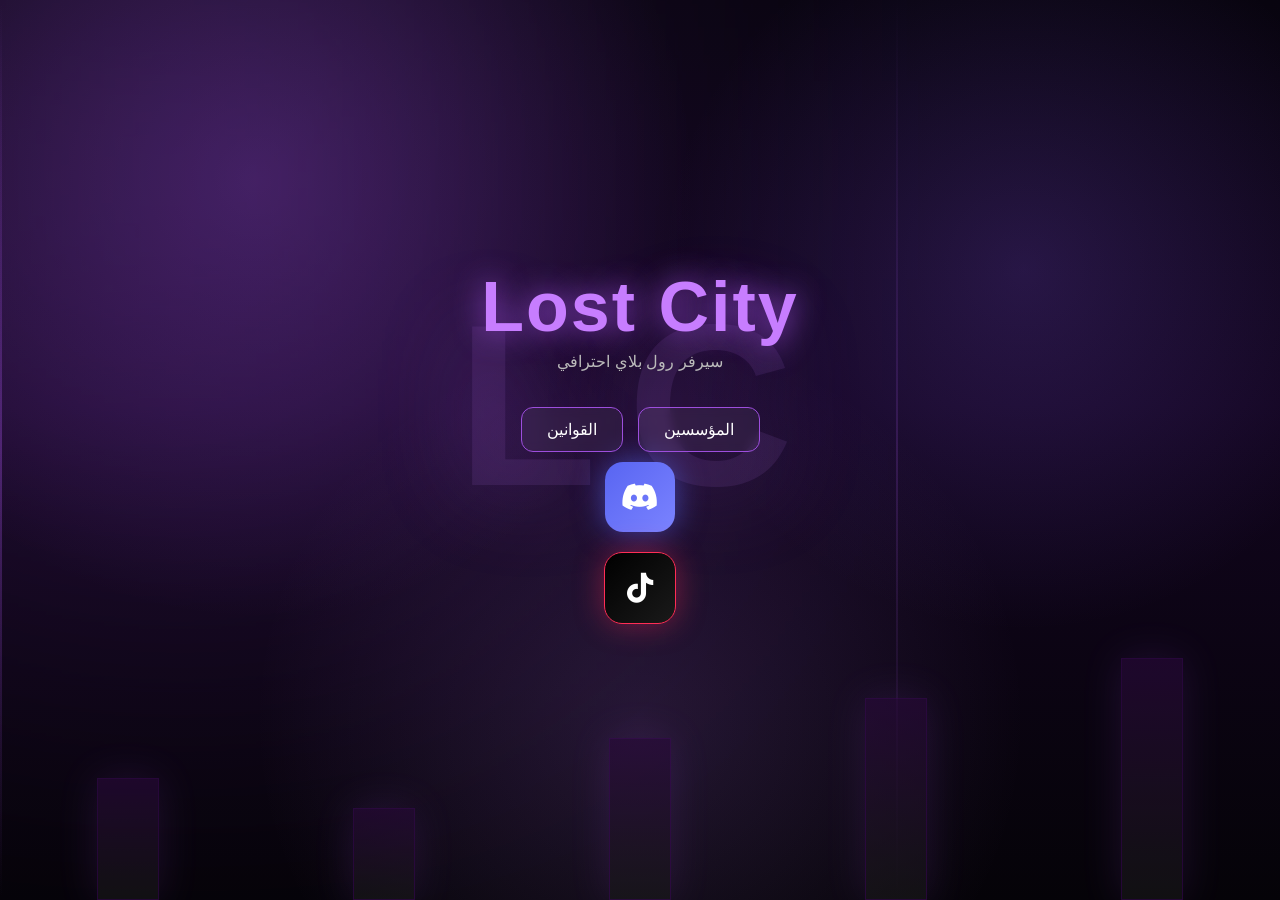
<file: index.html>
<!DOCTYPE html>
<html lang="ar">
<head><style>
body {
  opacity: 0;
  transition: opacity 0.5s ease;
}

body.loaded {
  opacity: 1;
}

/* عند الخروج */
.fade-out {
  opacity: 0 !important;
}
</style>
<meta charset="UTF-8">
<title>Lost City</title>

<link rel="stylesheet" href="https://cdnjs.cloudflare.com/ajax/libs/font-awesome/6.5.0/css/all.min.css">

<style>
body {
    margin: 0;
  font-family: Arial;
  color: white;
  overflow: hidden;

  background:
    radial-gradient(circle at 20% 20%, rgba(168,85,247,.25), transparent 35%),
    radial-gradient(circle at 80% 30%, rgba(139,92,246,.20), transparent 30%),
    radial-gradient(circle at 50% 80%, rgba(192,132,252,.15), transparent 40%),
    linear-gradient(180deg,#08040f 0%,#12051f 45%,#050308 100%);
  
}

/* 🔥 خطوط ضوء متحركة */
.line {
  position: absolute;
  width: 2px;
  height: 100%;
  background: linear-gradient(to bottom, transparent, #9d4edd, transparent);
  opacity: 0.2;
  animation: move 6s infinite linear;
}

.line:nth-child(1) { left: 10%; }
.line:nth-child(2) { left: 30%; animation-delay: 2s; }
.line:nth-child(3) { left: 70%; animation-delay: 4s; }

@keyframes move {
  0% { transform: translateY(-100%); }
  100% { transform: translateY(100%); }
}

/* glow */
.glow {
  position: absolute;
  width: 600px;
  height: 600px;
  background: #9d4edd;
  filter: blur(200px);
  opacity: 0.25;
  top: -120px;
  left: -120px;
}

/* LC */
.lc {
  position: absolute;
  top: 45%;
  left: 50%;
  transform: translate(-50%,-50%);
  font-size: 230px;
  font-weight: 900;
  color: rgba(199,125,255,0.10);
  letter-spacing: 30px;
  text-shadow: 0 0 90px rgba(157,78,221,0.3);
  pointer-events: none;
}

/* مدينة */
.city {
  position: absolute;
  bottom: 0;
  width: 100%;
  height: 60%;
  display: flex;
  justify-content: space-around;
  align-items: flex-end;
  opacity: 0.6;
}

.building {
  width: 60px;
  background: linear-gradient(to top, #1a1a1a, #2b0a3d);
  border: 1px solid #3a0a55;
  box-shadow: 0 0 40px rgba(157,78,221,0.25);
}

.b1 { height: 120px; }
.b2 { height: 200px; }
.b3 { height: 90px; }
.b4 { height: 240px; }
.b5 { height: 160px; }

/* المحتوى */
.content {
  position: relative;
  height: 100vh;
  display: flex;
  flex-direction: column;
  justify-content: center;
  align-items: center;
  text-align: center;
}

h1 {
  font-size: 70px;
  color: #c77dff;
  text-shadow: 0 0 30px #9d4edd;
  margin: 0;
  letter-spacing: 2px;
}

p {
  color: #bbb;
  margin-top: 5px;
}

/* أزرار */
.btns {
  display: flex;
  gap: 15px;
  margin-top: 20px;
}

.btn {
  padding: 12px 25px;
  border-radius: 12px;
  text-decoration: none;
  color: white;
  border: 1px solid #9d4edd;
  background: rgba(255,255,255,0.05);
  transition: 0.3s;
  backdrop-filter: blur(5px);
}

.btn:hover {
  background: #9d4edd;
  box-shadow: 0 0 30px #9d4edd;
  transform: translateY(-3px);
}

/* أيقونات */
.icon-btn {
  display: inline-flex;
  justify-content: center;
  align-items: center;
  width: 70px;
  height: 70px;
  margin: 10px;
  border-radius: 18px;
  font-size: 30px;
  color: white;
  text-decoration: none;
  transition: 0.3s;
}

/* ديسكورد */
.discord {
  background: linear-gradient(135deg, #5865F2, #7b83ff);
  box-shadow: 0 0 30px rgba(88,101,242,0.6);
}

.discord:hover {
  transform: scale(1.1) rotate(2deg);
  box-shadow: 0 0 50px rgba(88,101,242,0.9);
}

/* تيك توك */
.tiktok {
  background: linear-gradient(135deg, #000, #1a1a1a);
  border: 1px solid #ff2d55;
  box-shadow: 0 0 30px rgba(255,45,85,0.4);
}

.tiktok:hover {
  transform: scale(1.1) rotate(-2deg);
  box-shadow: 0 0 50px rgba(255,45,85,0.8);
}
</style>

</head>

<body>
<div class="logo-bg"></div> 


<div class="glow"></div>

<!-- خطوط حركة -->
<div class="line"></div>
<div class="line"></div>
<div class="line"></div>

<div class="lc">LC</div>

<div class="city">
  <div class="building b1"></div>
  <div class="building b3"></div>
  <div class="building b5"></div>
  <div class="building b2"></div>
  <div class="building b4"></div>
</div>

<div class="content">

  <h1>Lost City</h1>
  <p>سيرفر رول بلاي احترافي</p>

  <div class="btns">
    <a class="btn" href="rules.html">القوانين</a>
    <a class="btn" href="founders.html">المؤسسين</a>
  </div>

  <a class="icon-btn discord" href="https://discord.gg/JGd92Z2E9A" target="_blank">
    <i class="fa-brands fa-discord"></i>
  </a>

  <a class="icon-btn tiktok" href="https://www.tiktok.com/@.lost_city_1" target="_blank">
    <i class="fa-brands fa-tiktok"></i>
  </a>

</div>

</body><script>
document.addEventListener("DOMContentLoaded", () => {
  document.body.classList.add("loaded");
});

/* انتقال عند الضغط على أي رابط */
document.querySelectorAll("a").forEach(link => {
  link.addEventListener("click", function(e) {

    const href = this.getAttribute("href");

    // لو رابط داخلي
    if (href && !href.startsWith("http")) {
      e.preventDefault();
      document.body.classList.add("fade-out");

      setTimeout(() => {
        window.location.href = href;
      }, 400);
    }
  });
});
</script>
</html>
</file>
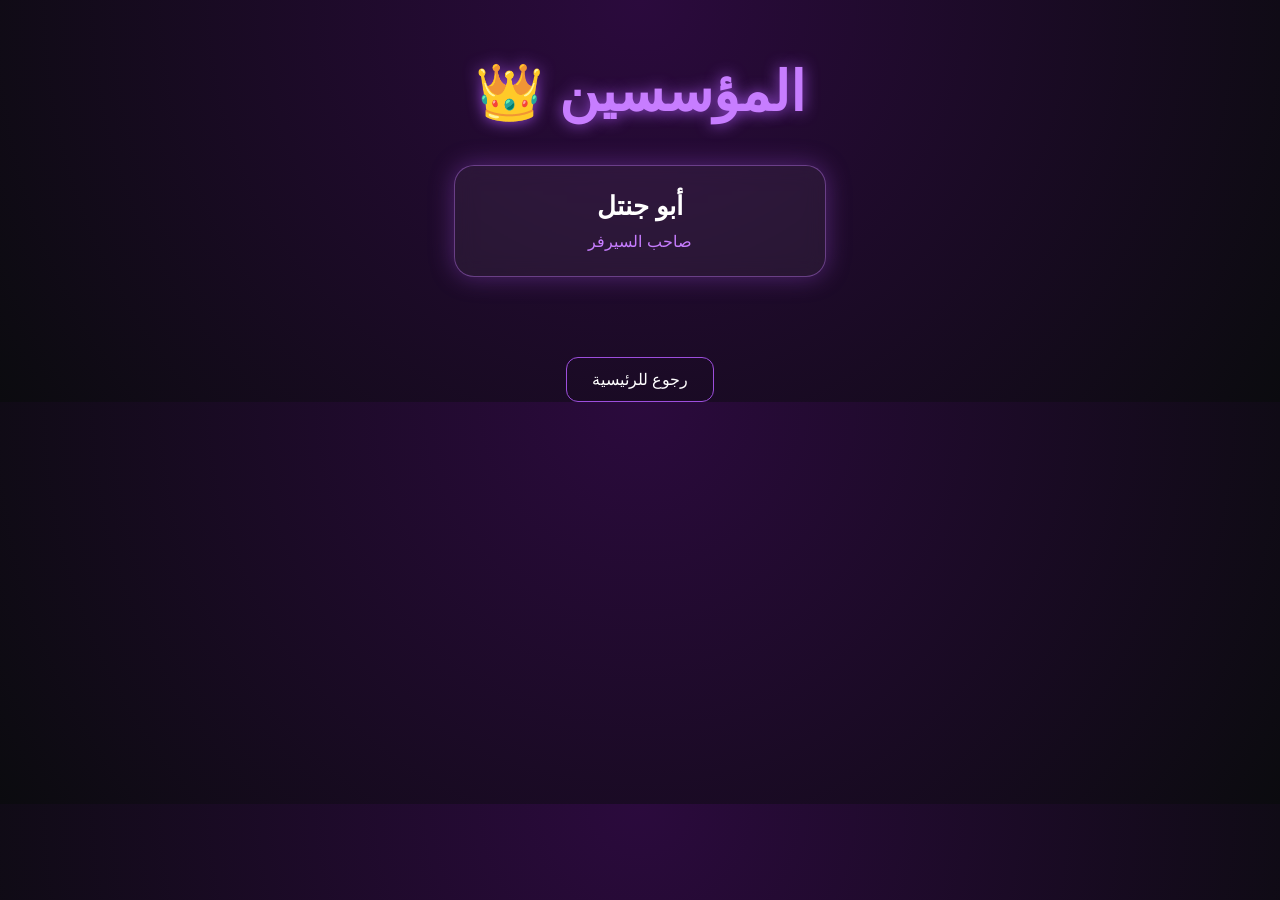
<file: founders.html>
<!DOCTYPE html>
<html lang="ar">
<head><style>
body {
  opacity: 0;
  transition: opacity 0.5s ease;
}

body.loaded {
  opacity: 1;
}

/* عند الخروج */
.fade-out {
  opacity: 0 !important;
}
</style>
<meta charset="UTF-8">
<title>المؤسسين</title>

<style>
body {
  margin: 0;
  font-family: Arial;
  color: white;
  text-align: center;

  /* 🔥 خلفية بنفسجية احترافية */
  background: radial-gradient(circle at top, #2b0a3d, #0b0b0f);
}

/* العنوان */
h1 {
  font-size: 55px;
  margin-top: 60px;
  color: #c77dff;
  text-shadow: 0 0 15px #9d4edd;
}

/* الكرت */
.card {
  width: 320px;
  margin: 40px auto;
  padding: 25px;
  border-radius: 20px;

  /* تأثير زجاجي */
  background: rgba(255,255,255,0.05);
  border: 1px solid rgba(199,125,255,0.4);
  box-shadow: 0 0 25px rgba(157,78,221,0.4);
  backdrop-filter: blur(10px);
}

.name {
  font-size: 26px;
  font-weight: bold;
  color: #fff;
}

.role {
  margin-top: 10px;
  color: #c77dff;
}

/* زر الرجوع */
a {
  display: inline-block;
  margin-top: 40px;
  padding: 12px 25px;
  border-radius: 12px;
  text-decoration: none;
  color: white;
  border: 1px solid #9d4edd;
  transition: 0.3s;
}

a:hover {
  background: #9d4edd;
  box-shadow: 0 0 20px #9d4edd;
}
</style>

</head>

<body>

<h1>👑 المؤسسين</h1>

<div class="card">
  <div class="name">أبو جنتل</div>
  <div class="role">صاحب السيرفر</div>
</div>

<a href="index.html">رجوع للرئيسية</a>

</body><script>
document.addEventListener("DOMContentLoaded", () => {
  document.body.classList.add("loaded");
});

/* انتقال عند الضغط على أي رابط */
document.querySelectorAll("a").forEach(link => {
  link.addEventListener("click", function(e) {

    const href = this.getAttribute("href");

    // لو رابط داخلي
    if (href && !href.startsWith("http")) {
      e.preventDefault();
      document.body.classList.add("fade-out");

      setTimeout(() => {
        window.location.href = href;
      }, 400);
    }
  });
});
</script>
</html>
</file>
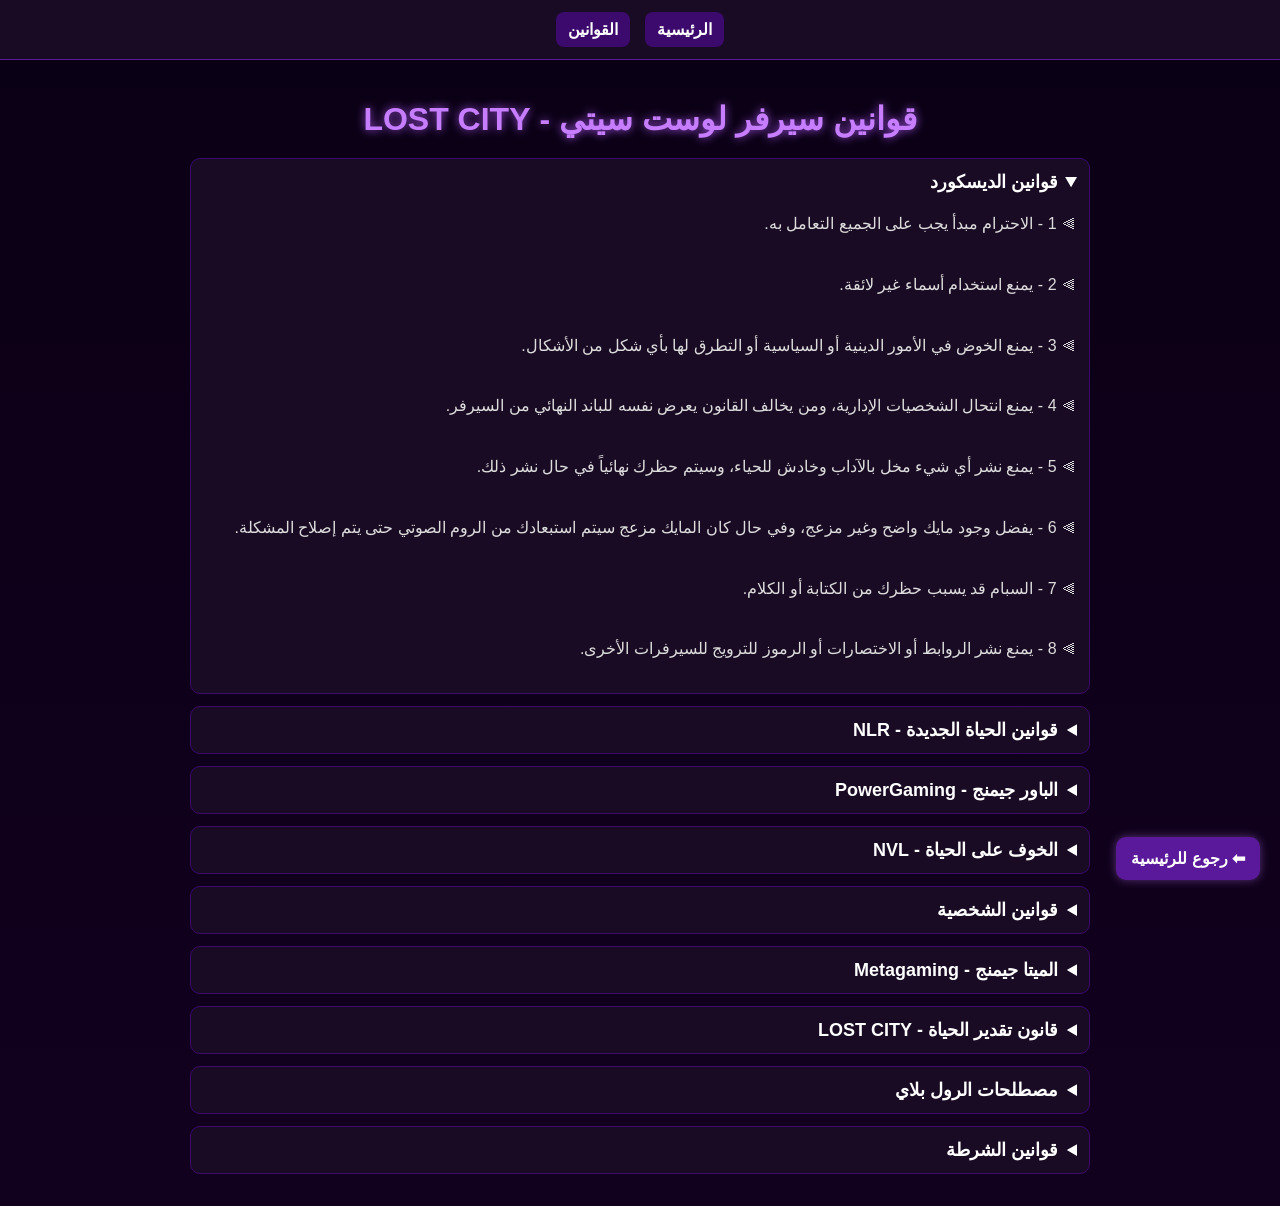
<file: rules.html>
<!DOCTYPE html>
<html lang="ar" dir="rtl">
<head>
<meta charset="UTF-8">

<title>قوانين لوس سيتي</title>

<style>
body{
  margin:0;
  font-family:Arial;
  background:linear-gradient(180deg,#0a0014,#12001f);
  color:white;
  opacity:0;
  transition:opacity 0.5s ease;
}

body.loaded{
  opacity:1;
}

.fade-out{
  opacity:0 !important;
}

.topbar{
  position:sticky;
  top:0;
  background:#1a0b24;
  padding:12px;
  display:flex;
  justify-content:center;
  gap:15px;
  border-bottom:1px solid #5a189a;
  z-index:999;
}

.topbar a{
  color:white;
  text-decoration:none;
  padding:8px 12px;
  border-radius:8px;
  background:#3c096c;
  transition:0.3s;
  font-weight:bold;
}

.topbar a:hover{
  background:#c77dff;
}

.back-btn{
  position:fixed;
  bottom:20px;
  right:20px;
  background:#5a189a;
  color:white;
  padding:12px 15px;
  border-radius:10px;
  text-decoration:none;
  font-weight:bold;
  box-shadow:0 0 10px rgba(199,125,255,0.4);
  z-index:1000;
}

.back-btn:hover{
  background:#c77dff;
}

.container{
  max-width:900px;
  margin:auto;
  padding:20px;
}

h1{
  text-align:center;
  color:#c77dff;
  text-shadow:0 0 10px #9d4edd;
  margin:20px 0;
}

details{
  background:#1a0b24;
  border:1px solid #3c096c;
  margin:12px 0;
  padding:12px;
  border-radius:10px;
}

details:hover{
  border-color:#c77dff;
}

summary{
  cursor:pointer;
  font-size:18px;
  font-weight:bold;
}

summary:hover{
  color:#c77dff;
}

p, li{
  color:#ddd;
  line-height:1.9;
}

ul{
  margin-right:20px;
}
</style>

</head>

<body>

<div class="topbar">
  <a href="index.html">الرئيسية</a>
  <a href="#rules">القوانين</a>
</div>

<a href="index.html" class="back-btn">⬅ رجوع للرئيسية</a>

<div class="container">

<h1 id="rules">قوانين سيرفر لوست سيتي - LOST CITY</h1>
<details open>
<summary>قوانين الديسكورد</summary>

<p>

⫸ 1 - الاحترام مبدأ يجب على الجميع التعامل به.<br><br>

⫸ 2 - يمنع استخدام أسماء غير لائقة.<br><br>

⫸ 3 - يمنع الخوض في الأمور الدينية أو السياسية أو التطرق لها بأي شكل من الأشكال.<br><br>

⫸ 4 - يمنع انتحال الشخصيات الإدارية، ومن يخالف القانون يعرض نفسه للباند النهائي من السيرفر.<br><br>

⫸ 5 - يمنع نشر أي شيء مخل بالآداب وخادش للحياء، وسيتم حظرك نهائياً في حال نشر ذلك.<br><br>

⫸ 6 - يفضل وجود مايك واضح وغير مزعج، وفي حال كان المايك مزعج سيتم استبعادك من الروم الصوتي حتى يتم إصلاح المشكلة.<br><br>

⫸ 7 - السبام قد يسبب حظرك من الكتابة أو الكلام.<br><br>

⫸ 8 - يمنع نشر الروابط أو الاختصارات أو الرموز للترويج للسيرفرات الأخرى.

</p>

</details>
<details>
<summary>قوانين الحياة الجديدة - NLR</summary>
<p>
في حال اغمائك بشكل كامل لا يمكنك الكلام او الحركة او فعل أي شيء في حال تم اسقاطك من قبل شخص و تم انعاشك من قبل مسعفين تستطيع تذكر جميع الاحداث في حال تم اعطائك ابرة "في العيادة الخاصة" من احد اللاعبين اللذين لديهم عداوة معك لا تستطيع تذكر أي شي حصل لك ( منها العداوات او الاحداث )
</p>
</details>

<details>
<summary>الباور جيمنج - PowerGaming</summary>
<p>
استخدام الوسائل غير الموجودة في اللعبة للحصول على ميزة أو عدم التوافق مع العالم بطريقة معقولة وبشكل واقعي ومنها التالي وهناك الكثير من المواقف والامثلة التي تندرج تحت Powergaming
</p>
</details>

<details>
<summary>الخوف على الحياة - NVL</summary>
<p>
عدم الخوف بشكل واقعي على حياتك عندما تتعرض للتهديد بالأسلحة أو بأذى شديد من وسائل أخرى يعتبر الخوف على الحياة شي اساسي ومهم جدا مثال : اذا كان هناك اداة تعرض حياتك للخطر
</p>
</details>
<details>
<summary>قوانين الشخصية</summary>

<p>
1 - يمنع عليك فتح أكثر من 3 شخصيات.<br><br>

2 - يمنع عليك الذهاب بشخصيتك لأخذ أحداث من الطرف المعادي لك في الشخصية الأولى والتحذر منها، بمعنى أوضح: أن تذهب بشخصيتك الثانية إلى الشرطة وتأخذ منهم معلومات، ومن ثم تذهب إلى الشخصية الأولى وتخبرها عن الآخرين وتحذرها منهم.<br><br>

3 - يسمح لك الانتقال بين الشخصية والأخرى لمدة لا تقل عن يوم، وفي حال قمت باستعمال الشخصية بأقل من الأيام المذكورة يتم التعامل معك رقابياً.<br><br>

4 - يمنع عليك نقل العتاد من الشخصية الأولى إلى الشخصية الأخرى، وفي حال تم كشفك يتم التعامل معك من قبل هيئة الرقابة.<br><br>

5 - في حال تم إعدامك سوف يتم تبنيدك لمدة 24 ساعة، وهذا القرار لدعم الخوف على الحياة.
</p>

</details>
<details>
<summary>الميتا جيمنج - Metagaming</summary>
<p>
اي معلومة تحصل عليها من خارج المدينة مثال معلومة حصلت عليها من بث او دسكورد او مقطع باليوتيوب كلها تعتبر مخالفة
</p>
</details>

<details>
<summary>قانون تقدير الحياة - LOST CITY</summary>
<p>
هي الحفاظ على حياتك وحياة الآخرين، وعدم التهور، وأن لا تستهين بقتل الأشخاص...
</p>
</details>

<!-- 🔥 مصطلحات الرول -->
<details>
<summary>مصطلحات الرول بلاي</summary>

<p>يجب الالتزام بالمصطلحات التالية:</p>

<ul>
<li>تحديث ماب = اعصار</li>
<li>رقابه = جمس اسود - الجن</li>
<li>طلع من ماب = نايم في مدينة</li>
<li>لاق = صداع</li>
<li>تبي تاخذ اسم حساب = تبي تاخذ رقم جوالي</li>
<li>بوت = مدني</li>
<li>بروح وبجي = باخذ غفوه</li>
<li>مايك = حلقك</li>
<li>قلتش = سحر اسود</li>
<li>الدسكورد = برنامج الدوله</li>
<li>اليد او ازرارها = عضلات او عضله</li>
<li>دمجته او مدمج = اصبته ، مصاب</li>
<li>باند = تسفير من الدوله</li>
<li>شخص خرج عن الرول بلاي = ماني فاهم عليك</li>
<li>كريدت = فلوسي الافتراضيه</li>
<li>اسم حسابك = رقم جوالك</li>
<li>خاصك = بريدك</li>
<li>افتح الماب = اشوف الخريطة</li>
<li>سكر الماب = قفل الخريطة</li>
<li>انفصل = فقد الوعي</li>
<li>رجع للسيرفر = رجع للحياة</li>
<li>افك المايك = اتكلم</li>
<li>اطفي المايك = ساكت / ماني قادر اتكلم</li>
<li>شحن الجهاز = استراحة</li>
<li>البنق عالي = تعبان / ضغط</li>
<li>ستريمر = اعلامي</li>
<li>تسجيل = داش كام</li>
<li>سكر اللعبة = نام / طلع من المدينة</li>
<li>فتح اللعبة = دخل المدينة</li>
<li>سويت رستارت = قمت من النوم</li>
<li>تبي فلوس = محتاج دعم</li>
<li>بيع وشراء = تجارة</li>
<li>سياره سباون = مركبة جديدة</li>
<li>خربت السيارة = تعطلت</li>
<li>اصلح السيارة = تصليح المركبة</li>
<li>شرطة = امن الدولة</li>
<li>عسكري = رجل امن</li>
<li>سجن = توقيف</li>
<li>هروب = محاولة فرار</li>
<li>اطلق نار = استخدم سلاح</li>
<li>رصاص = ذخيرة</li>
<li>انعاش = اسعاف</li>
<li>ميت = فاقد الوعي</li>
<li>هكر = ساحر</li>
<li>ادمن = مسؤول دولة</li>
<li>قوانين = نظام الدولة</li>
<li>ميوت = سكوت اجباري</li>
<li>كيك = طرد من المدينة</li>
</ul>

<p style="color:red; font-weight:bold;">
⚠️ مخالفة المصطلحات = تايم اوت 12 ساعة
</p>

</details>

<!-- 🔥 قوانين الشرطة الجديدة -->
<details>
<summary>قوانين الشرطة</summary>

<p>
1 - يتم طلب المداهمة من خلال الضباط وما فوق ولا يمكن مداهمة أي شخص الا من خلال أمر تنفيذ من المحكمة<br><br>

2 - في حال حدوث أي مخالفه سواء بـالرول بلاي او قوانين الشرطة سوف يتم محاسبة مسؤول الحالة فقط ويتحمل مسؤولية الأفراد<br><br>

3 - يجب على العسكري عدم إخراج السلاح الا بعد ان يقوم المجرم بأخرج اي سلاحه<br><br>

4 - يجب على العسكري استخدام نفس فئة الأسلحة "خفيف, ثقيل" المستخدمة من المجرم بـ استثناء أوامر القيادة<br><br>

5 - على جميع العساكر والأفراد عدم استخدام الأسلحة النارية في حال استخدام المجرم سلاح أبيض الا في حالة مهاجمة المجرم للعسكري<br><br>

6 - في حال التفرقة بين المواطنين في التعامل سواء التفاوض مع مجرم او التعامل مع مسعف او مع مواطن بسوء سيتم تحويل الموضوع رقابياً وأن يتم التعامل الكامل بالرول وفي حدوده فقط<br><br>

7 - يمنع استخدام التيزر والمجرم معه سلاح ناري الا السلاح الابيض<br><br>
</p>

<p><b>🚔 سلوك رجل الأمن</b><br><br>

يجب أن يكون رجل الأمن مهذب تجاه المواطنين وزملائه، ويجب أن يكون لبقاً في أداء واجبه، متحكم في اعصابه ويتحمل أقصى درجات الصبر والتقدير. لا يجوز استخدام لغة أو إيماءات بذيئة أو عنيفة تجاه المواطنين أو زملائه في شرطة لايف سيتي.<br><br>

لا يجوز لرجال الأمن ارتكاب أي عمل من أعمال الفساد، وعليهم معارضة ومكافحة هذه الأعمال بصرامة والإبلاغ عنها.<br><br>

يجب على رجال الأمن تطبيق القانون في أداء واجبهم واحترام وحماية كرامة الإنسان والحفاظ على حقوق الإنسان لجميع الأشخاص ودعمها.<br><br>

تعتبر الخيانة أو التمرد انهيارًا خطيرًا في الانضباط والنظام داخل حكومة لايف سيتي، لذلك فإن أي رجل أمن يتمرد يخضع لإجراءات تأديبية قد تؤدي إلى إنهاء الخدمة أو الإعدام بالرصاص.
</p>

</details>

    
</details>
</div>

<script>
document.addEventListener("DOMContentLoaded", () => {
  document.body.classList.add("loaded");
});
</script>
</file>
